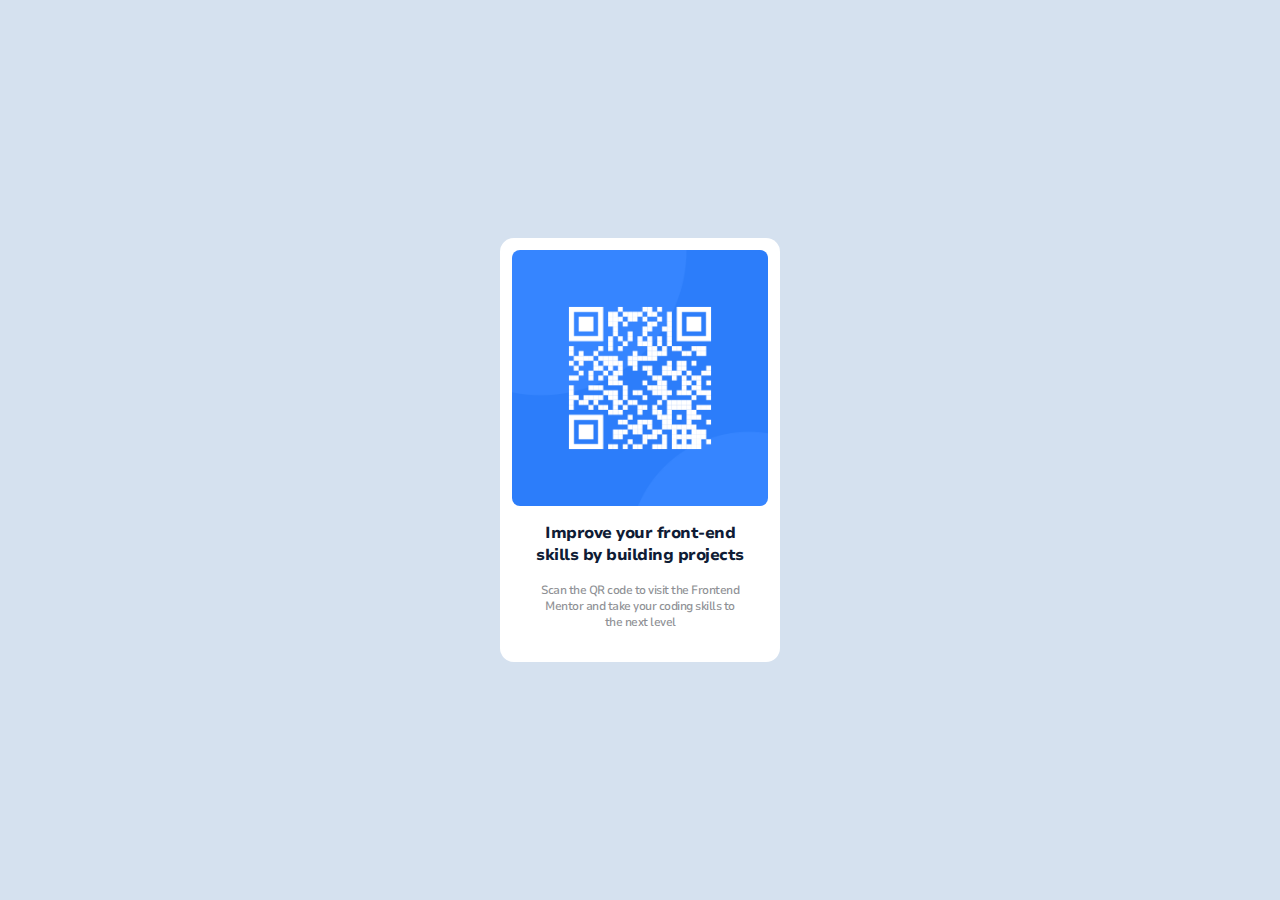
<file: index.html>
<!DOCTYPE html>
<html lang="en">
  <head>
    <meta charset="UTF-8" />
    <meta
      name="viewport"
      content="width=device-width, initial-scale=1.0"
    />
    <title>QR Code</title>
    <link
      rel="stylesheet"
      href="./styles.css"
    />
    <link
      rel="icon"
      type="image/png"
      href="./images/favicon-32x32.png"
    />
  </head>
  <body>
    <div class="wrapper">
      <div class="qr-body">
        <img
          class="qr-image"
          src="./images/image-qr-code.png"
          alt="frontend_qr_image"
        />
        <div class="qr-paragraph">
          <p class="upper-paragraph">
            Improve your front-end<br />skills by building projects
          </p>
          <p class="lower-paragraph">
            Scan the QR code to visit the Frontend<br />
            Mentor and take your coding skills to <br />the next level
          </p>
        </div>
      </div>
    </div>
  </body>
</html>
</file>
<file: styles.css>
/*Adding font-face*/
@font-face {
  font-family: "Nunito-sans";
  src: url("./fonts/NunitoSans_7pt_SemiCondensed-Medium.ttf") format("truetype");
  font-weight: 400;
  font-style: normal;
}
@font-face {
  font-family: "Nunito-sans";
  src: url("./fonts/NunitoSans_7pt-ExtraBold.ttf") format("truetype");
  font-weight: 900;
  font-style: bolder;
}
/*Reseting margins & using font*/
html,
body {
margin: 0px;
width: 100%;
height: 100%;
font-family: 'Nunito-sans',sans-serif;
background-color: #d5e1ef;
}
.wrapper{
  width: 100%;
  height: 100%;
  display: flex;
  justify-content: center;
  align-items: center;
}
.qr-body{
  background-color: white;
  border-radius: 14px;
  width: 256px;
  height: 400px;
  display: flex;
  flex-direction: column;
  align-items: center;
  padding: 12px;
}
.qr-image{
  width: 256px;
  border-radius: 8px;
}
.upper-paragraph{
  font-weight: 900;
  font-size: 16px;
  text-align: center;
  color: #0f1c35;
  letter-spacing: -0.5px;
}
.lower-paragraph{
  font-size: 12px;
  text-align: center;
  color: #8e9094;
  letter-spacing: -0.5px;
}
</file>
